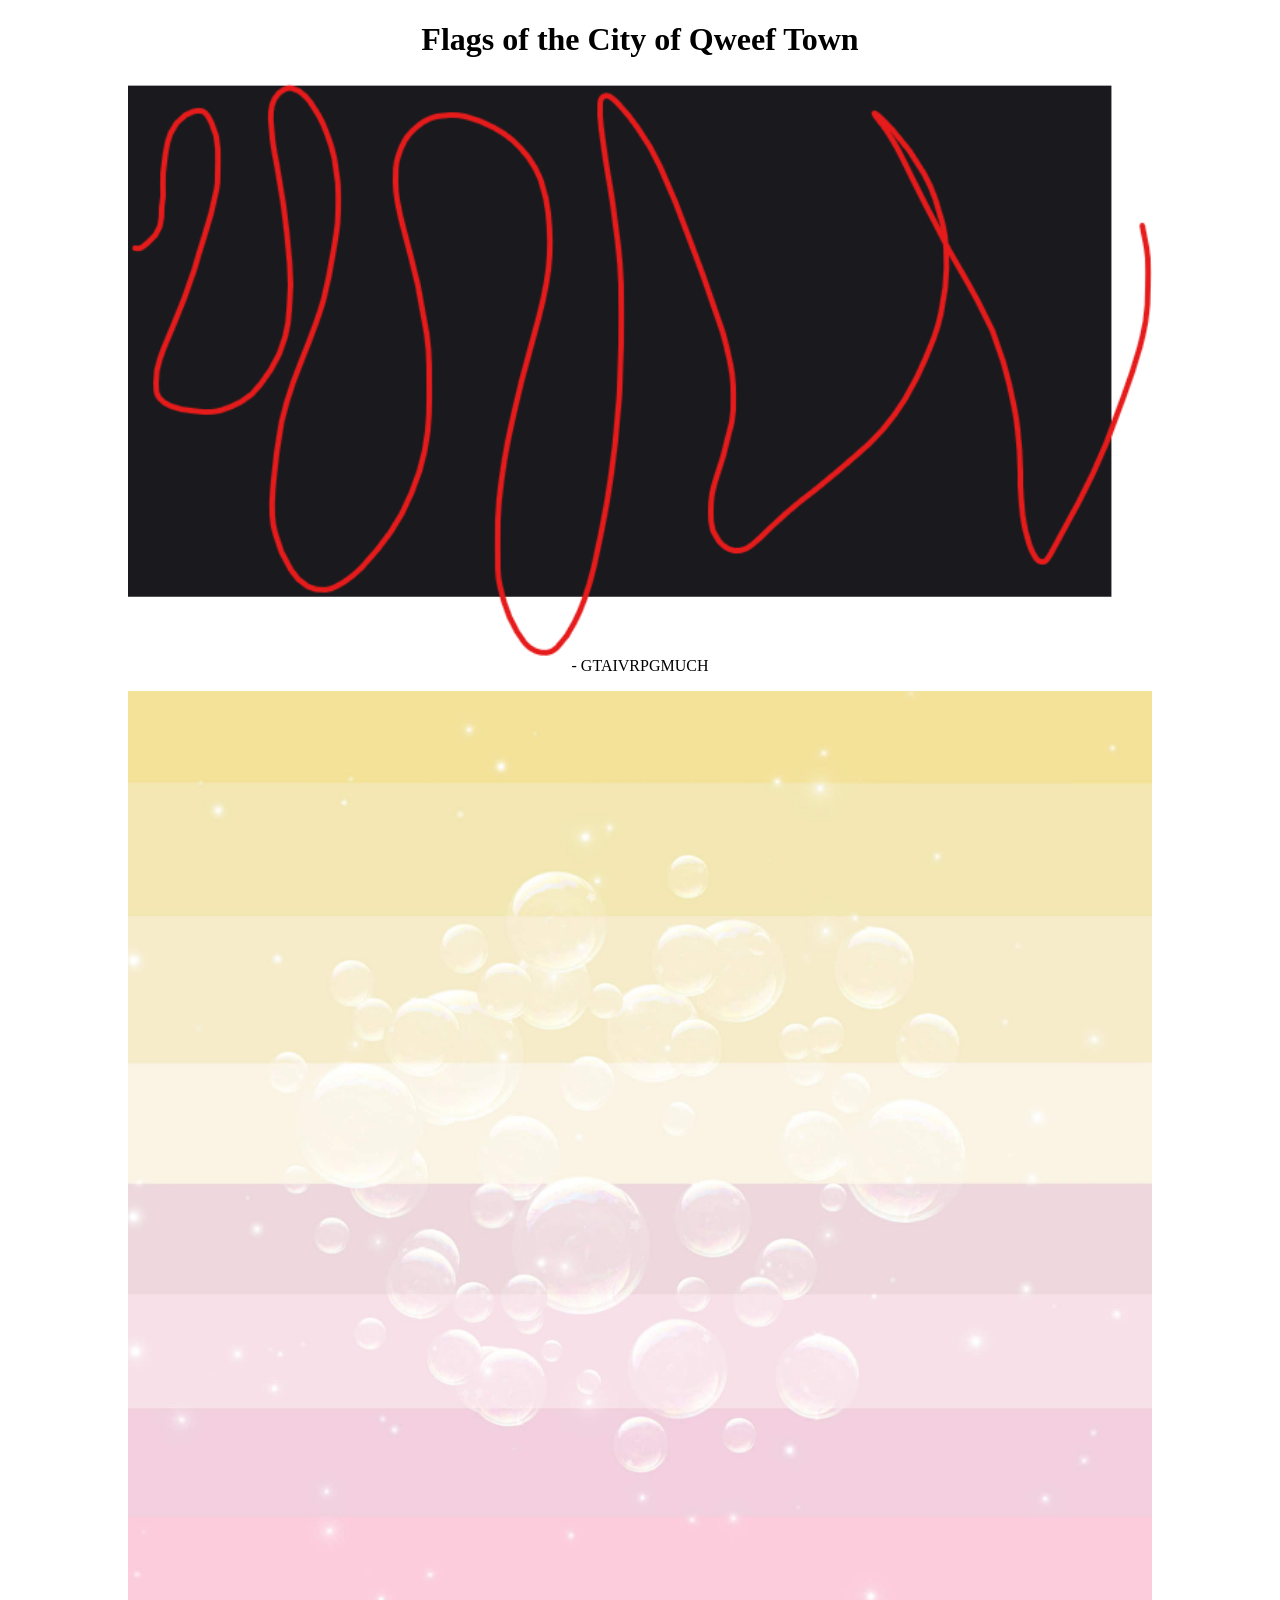
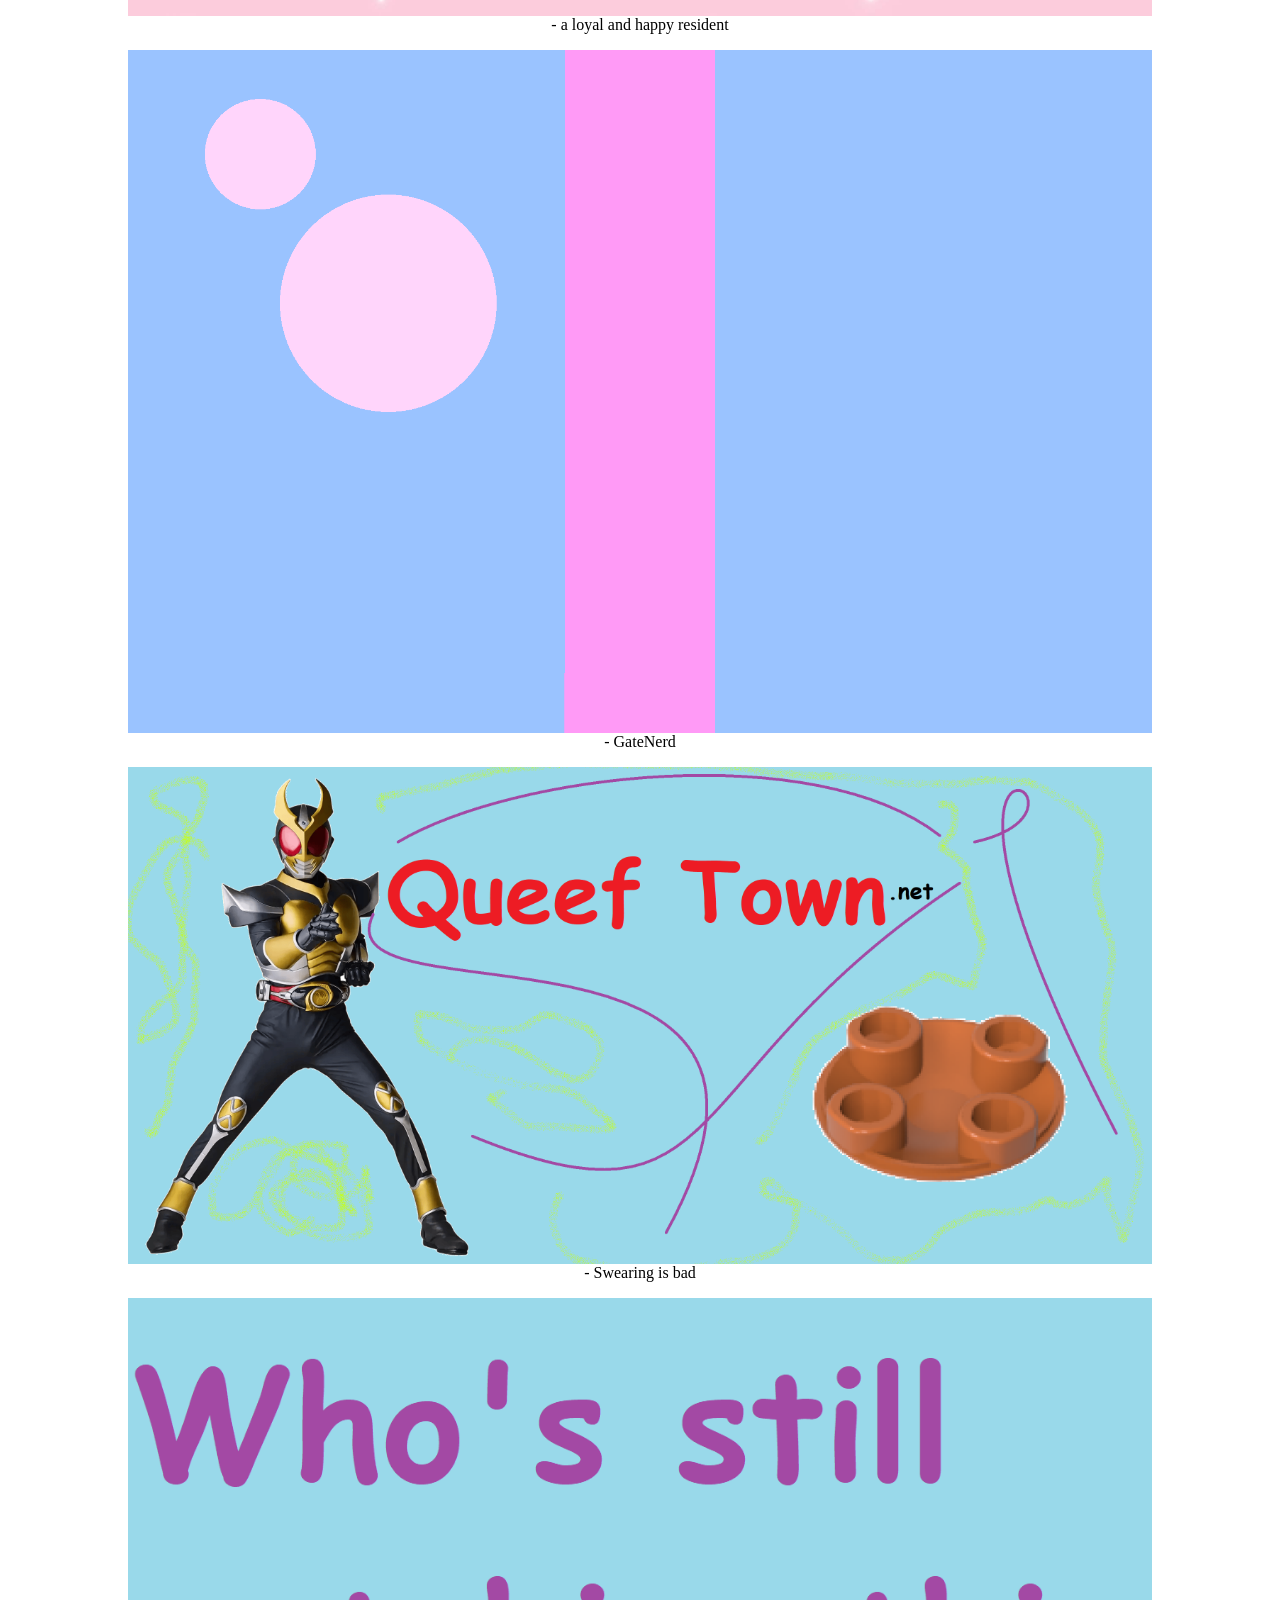
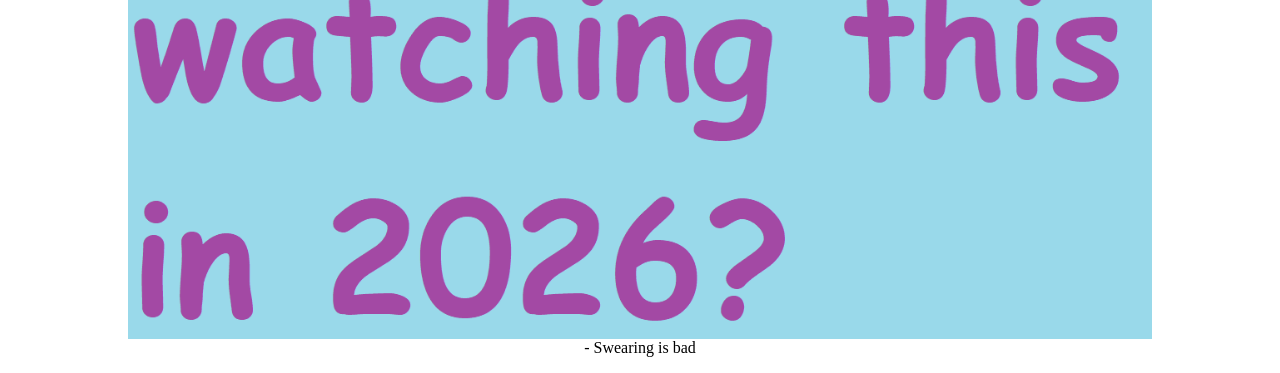
<file: flags.html>
<html>
    <head>
        <title>
            FLAGS OF QWEEF TOWN
        </title>
        <link rel="stylesheet" type="text/css" href="flags.css">
    </head>
</html>

<body>
    <div class="header">
        <h1>
            Flags of the City of Qweef Town
        </h1>
    </div>

    <div class="main">
        <div class="flag">
            <img src="images/flags/0001.png">
            <p>
                - GTAIVRPGMUCH
            </p>
        </div>

        <div class="flag">
            <img src="images/flags/0002.jpg">
            <p>
                - a loyal and happy resident
            </p>
        </div>

        <div class="flag">
            <img src="images/flags/0003.png">
            <p>
                - GateNerd
            </p>
        </div>

        <div class="flag">
            <img src="images/flags/0004.png">
            <p>
                - Swearing is bad
            </p>
        </div>

        <div class="flag">
            <img src="images/flags/0005.png">
            <p>
                - Swearing is bad
            </p>
        </div>
    </div>
</body>
</file>
<file: flags.css>
body {
    margin: 0;
    display: flex;
    flex-direction: column;
    align-items: center;
    text-align: center;
}

.header {
    text-align: center;
}

.main {
    display: flex;
    flex-direction: column;
    align-items: center;
    width: 100%;
}

.flag {
    display: flex;
    flex-direction: column;
    align-items: center;
    width: 80%;
}

.flag img {
    width: 80vw;
    height: auto;
}

.flag p {
    margin-top: 0;
}
</file>
